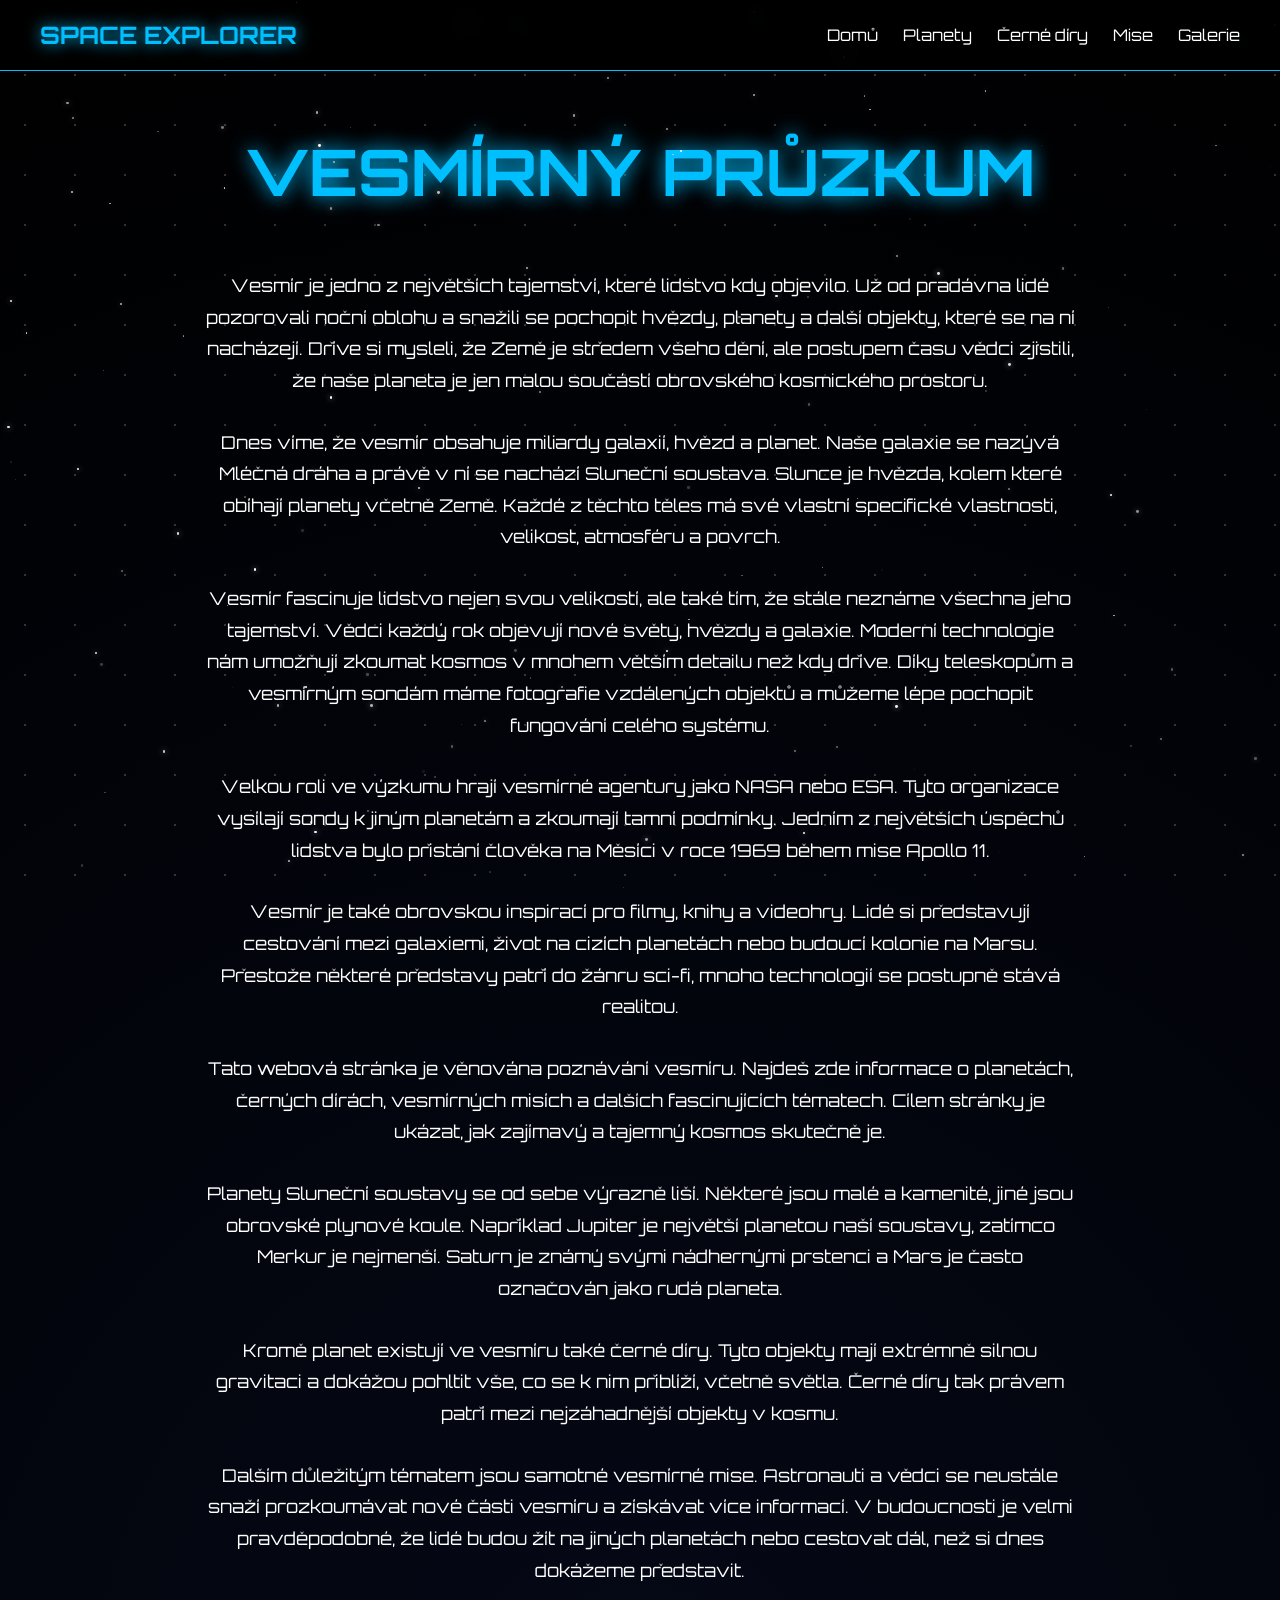
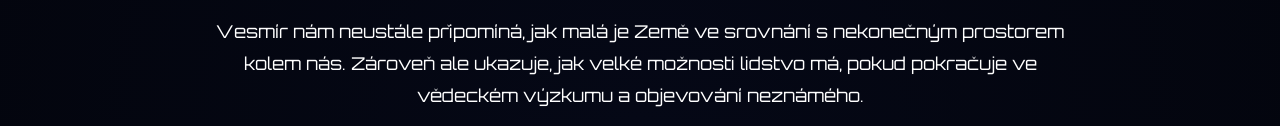
<file: index.html>
<!DOCTYPE html>
<html lang="cs">
<head>
<meta charset="UTF-8">
<meta name="viewport" content="width=device-width, initial-scale=1.0">
<title>Space Explorer</title>
<link rel="stylesheet" href="style.css?v=6">
</head>
<body>

<nav>
<div class="logo">SPACE EXPLORER</div>
<button class="menu-toggle" aria-label="Otevřít menu">
  <span></span>
  <span></span>
  <span></span>
</button>
<ul>
<li><a href="index.html">Domů</a></li>
<li><a href="planety.html">Planety</a></li>
<li><a href="cerne-diry.html">Černé díry</a></li>
<li><a href="mise.html">Mise</a></li>
<li><a href="galerie.html">Galerie</a></li>
</ul>
</nav>

<h1>VESMÍRNÝ PRŮZKUM</h1>

<p>
Vesmír je jedno z největších tajemství, které lidstvo kdy objevilo. Už od pradávna lidé pozorovali noční oblohu a snažili se pochopit hvězdy, planety a další objekty, které se na ní nacházejí. Dříve si mysleli, že Země je středem všeho dění, ale postupem času vědci zjistili, že naše planeta je jen malou součástí obrovského kosmického prostoru.
</p>

<p>
Dnes víme, že vesmír obsahuje miliardy galaxií, hvězd a planet. Naše galaxie se nazývá Mléčná dráha a právě v ní se nachází Sluneční soustava. Slunce je hvězda, kolem které obíhají planety včetně Země. Každé z těchto těles má své vlastní specifické vlastnosti, velikost, atmosféru a povrch.
</p>

<p>
Vesmír fascinuje lidstvo nejen svou velikostí, ale také tím, že stále neznáme všechna jeho tajemství. Vědci každý rok objevují nové světy, hvězdy a galaxie. Moderní technologie nám umožňují zkoumat kosmos v mnohem větším detailu než kdy dříve. Díky teleskopům a vesmírným sondám máme fotografie vzdálených objektů a můžeme lépe pochopit fungování celého systému.
</p>

<p>
Velkou roli ve výzkumu hrají vesmírné agentury jako NASA nebo ESA. Tyto organizace vysílají sondy k jiným planetám a zkoumají tamní podmínky. Jedním z největších úspěchů lidstva bylo přistání člověka na Měsíci v roce 1969 během mise Apollo 11.
</p>

<p>
Vesmír je také obrovskou inspirací pro filmy, knihy a videohry. Lidé si představují cestování mezi galaxiemi, život na cizích planetách nebo budoucí kolonie na Marsu. Přestože některé představy patří do žánru sci-fi, mnoho technologií se postupně stává realitou.
</p>

<p>
Tato webová stránka je věnována poznávání vesmíru. Najdeš zde informace o planetách, černých dírách, vesmírných misích a dalších fascinujících tématech. Cílem stránky je ukázat, jak zajímavý a tajemný kosmos skutečně je.
</p>

<p>
Planety Sluneční soustavy se od sebe výrazně liší. Některé jsou malé a kamenité, jiné jsou obrovské plynové koule. Například Jupiter je největší planetou naší soustavy, zatímco Merkur je nejmenší. Saturn je známý svými nádhernými prstenci a Mars je často označován jako rudá planeta.
</p>

<p>
Kromě planet existují ve vesmíru také černé díry. Tyto objekty mají extrémně silnou gravitaci a dokážou pohltit vše, co se k nim přiblíží, včetně světla. Černé díry tak právem patří mezi nejzáhadnější objekty v kosmu.
</p>

<p>
Dalším důležitým tématem jsou samotné vesmírné mise. Astronauti a vědci se neustále snaží prozkoumávat nové části vesmíru a získávat více informací. V budoucnosti je velmi pravděpodobné, že lidé budou žít na jiných planetách nebo cestovat dál, než si dnes dokážeme představit.
</p>

<p>
Vesmír nám neustále připomíná, jak malá je Země ve srovnání s nekonečným prostorem kolem nás. Zároveň ale ukazuje, jak velké možnosti lidstvo má, pokud pokračuje ve vědeckém výzkumu a objevování neznámého.
</p>

<script src="script.js?v=101" defer></script>

</body>
</html>
</file>
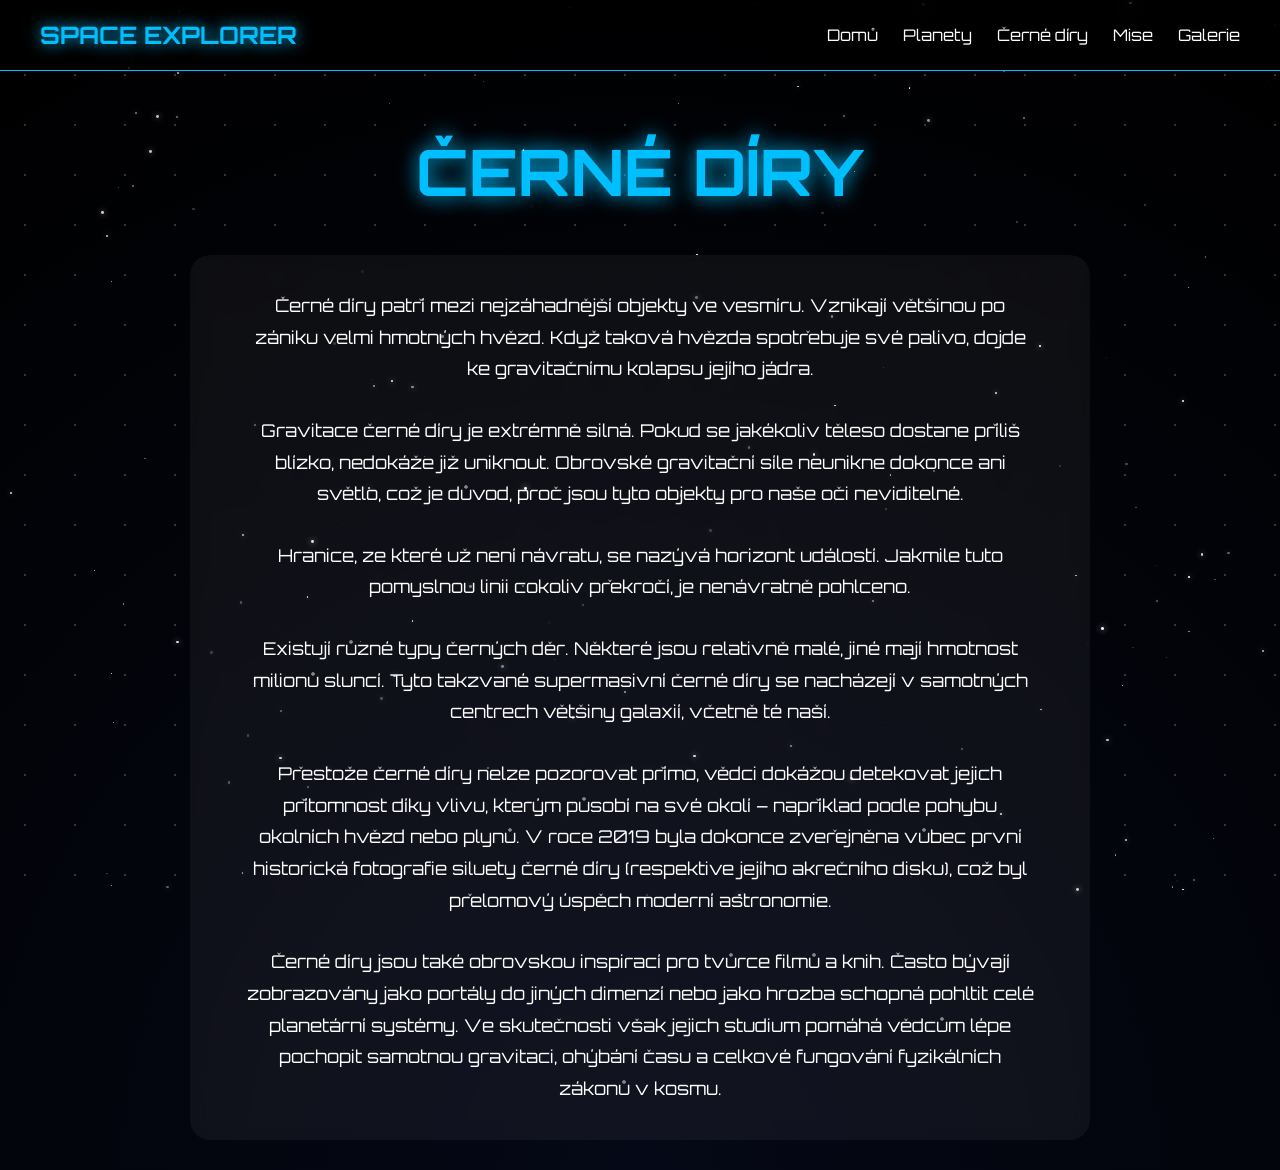
<file: cerne-diry.html>
<!DOCTYPE html>
<html lang="cs">
<head>
<meta charset="UTF-8">
<meta name="viewport" content="width=device-width, initial-scale=1.0">
<title>Černé díry</title>
<link rel="stylesheet" href="style.css?v=6">
</head>
<body>

<nav>
<div class="logo">SPACE EXPLORER</div>
<button class="menu-toggle" aria-label="Otevřít menu">
  <span></span>
  <span></span>
  <span></span>
</button>
<ul>
<li><a href="index.html">Domů</a></li>
<li><a href="planety.html">Planety</a></li>
<li><a href="cerne-diry.html">Černé díry</a></li>
<li><a href="mise.html">Mise</a></li>
<li><a href="galerie.html">Galerie</a></li>
</ul>
</nav>

<h1>ČERNÉ DÍRY</h1>

<div class="card">
<p>
Černé díry patří mezi nejzáhadnější objekty ve vesmíru. Vznikají většinou po zániku velmi hmotných hvězd. Když taková hvězda spotřebuje své palivo, dojde ke gravitačnímu kolapsu jejího jádra.
</p>

<p>
Gravitace černé díry je extrémně silná. Pokud se jakékoliv těleso dostane příliš blízko, nedokáže již uniknout. Obrovské gravitační síle neunikne dokonce ani světlo, což je důvod, proč jsou tyto objekty pro naše oči neviditelné.
</p>

<p>
Hranice, ze které už není návratu, se nazývá horizont událostí. Jakmile tuto pomyslnou linii cokoliv překročí, je nenávratně pohlceno.
</p>

<p>
Existují různé typy černých děr. Některé jsou relativně malé, jiné mají hmotnost milionů sluncí. Tyto takzvané supermasivní černé díry se nacházejí v samotných centrech většiny galaxií, včetně té naší.
</p>

<p>
Přestože černé díry nelze pozorovat přímo, vědci dokážou detekovat jejich přítomnost díky vlivu, kterým působí na své okolí – například podle pohybu okolních hvězd nebo plynů. V roce 2019 byla dokonce zveřejněna vůbec první historická fotografie siluety černé díry (respektive jejího akrečního disku), což byl přelomový úspěch moderní astronomie.
</p>

<p>
Černé díry jsou také obrovskou inspirací pro tvůrce filmů a knih. Často bývají zobrazovány jako portály do jiných dimenzí nebo jako hrozba schopná pohltit celé planetární systémy. Ve skutečnosti však jejich studium pomáhá vědcům lépe pochopit samotnou gravitaci, ohýbání času a celkové fungování fyzikálních zákonů v kosmu.
</p>

</div>

<script src="script.js?v=101" defer></script>

</body>
</html>
</file>
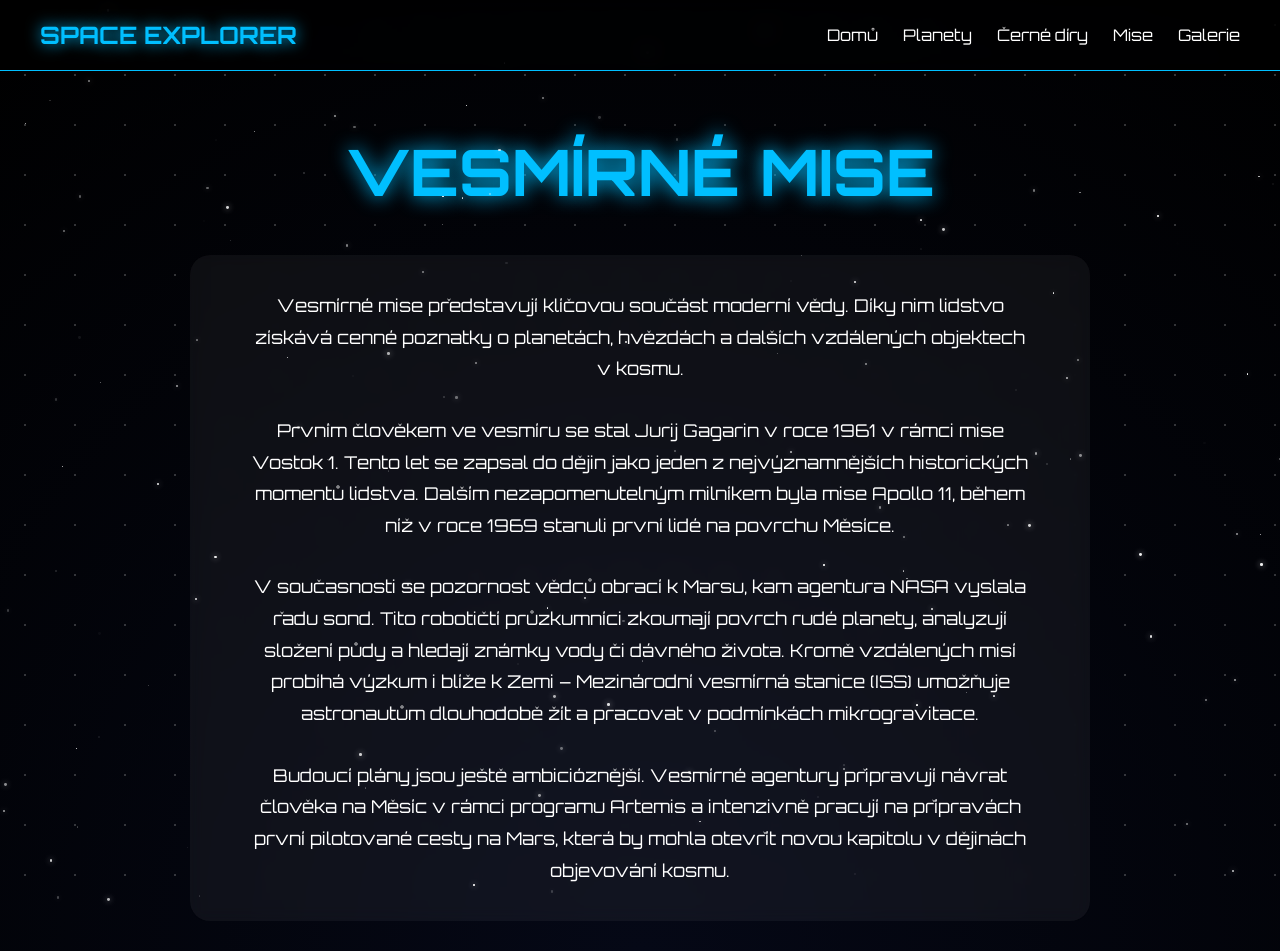
<file: mise.html>
<!DOCTYPE html>
<html lang="cs">
<head>
<meta charset="UTF-8">
<meta name="viewport" content="width=device-width, initial-scale=1.0">
<title>Vesmírné mise</title>
<link rel="stylesheet" href="style.css?v=6">
</head>
<body>

<nav>
<div class="logo">SPACE EXPLORER</div>
<button class="menu-toggle" aria-label="Otevřít menu">
  <span></span>
  <span></span>
  <span></span>
</button>
<ul>
<li><a href="index.html">Domů</a></li>
<li><a href="planety.html">Planety</a></li>
<li><a href="cerne-diry.html">Černé díry</a></li>
<li><a href="mise.html">Mise</a></li>
<li><a href="galerie.html">Galerie</a></li>
</ul>
</nav>

<h1>VESMÍRNÉ MISE</h1>

<div class="card">
<p>
Vesmírné mise představují klíčovou součást moderní vědy. Díky nim lidstvo získává cenné poznatky o planetách, hvězdách a dalších vzdálených objektech v kosmu.
</p>

<p>
Prvním člověkem ve vesmíru se stal Jurij Gagarin v roce 1961 v rámci mise Vostok 1. Tento let se zapsal do dějin jako jeden z nejvýznamnějších historických momentů lidstva. Dalším nezapomenutelným milníkem byla mise Apollo 11, během níž v roce 1969 stanuli první lidé na povrchu Měsíce.
</p>

<p>
V současnosti se pozornost vědců obrací k Marsu, kam agentura NASA vyslala řadu sond. Tito robotičtí průzkumníci zkoumají povrch rudé planety, analyzují složení půdy a hledají známky vody či dávného života. Kromě vzdálených misí probíhá výzkum i blíže k Zemi – Mezinárodní vesmírná stanice (ISS) umožňuje astronautům dlouhodobě žít a pracovat v podmínkách mikrogravitace.
</p>

<p>
Budoucí plány jsou ještě ambicióznější. Vesmírné agentury připravují návrat člověka na Měsíc v rámci programu Artemis a intenzivně pracují na přípravách první pilotované cesty na Mars, která by mohla otevřít novou kapitolu v dějinách objevování kosmu.
</p>

</div>

<script src="script.js?v=101" defer></script>

</body>
</html>
</file>
<file: style.css>
@import url('https://fonts.googleapis.com/css2?family=Orbitron:wght@400;700&display=swap');

html {
  box-sizing: border-box;
}

*, *::before, *::after {
  box-sizing: inherit;
}

body {
  margin: 0;
  overflow-x: hidden;
  background: radial-gradient(circle at bottom, #050816, #000);
  color: white;
  font-family: 'Orbitron', sans-serif;
}

/* STARS */
body::before {
  content: "";
  position: fixed;
  width: 100%;
  height: 100%;
  background-image:
    radial-gradient(white 1px, transparent 1px);
  background-size: 50px 50px;
  opacity: 0.2;
  z-index: -1;
}

/* NAVBAR */
nav {
  display: flex;
  justify-content: space-between;
  align-items: center;
  flex-wrap: wrap;
  gap: 12px;
  padding: 20px 40px;
  background: rgba(0,0,0,0.5);
  backdrop-filter: blur(10px);
  border-bottom: 1px solid #00bfff;
  position: sticky;
  top: 0;
  z-index: 999;
}

.logo {
  color: #00bfff;
  font-size: 24px;
  font-weight: bold;
  text-shadow: 0 0 15px #00bfff;
}

nav ul {
  display: flex;
  gap: 25px;
  flex-wrap: wrap;
  justify-content: center;
  list-style: none;
  padding: 0;
  margin: 0;
}

nav li {
  margin: 0;
}

/* If nav is toggled open, always show the menu (desktop and mobile) */
nav.open ul {
  display: flex !important;
  flex-direction: column;
  position: absolute;
  top: 100%;
  right: 20px;
  background: rgba(0,0,0,0.9);
  padding: 12px 16px;
  border-radius: 10px;
  gap: 10px;
  z-index: 1200;
  min-width: 180px;
}

nav.open ul li a {
  display: block;
  padding: 6px 8px;
}

nav a {
  color: white;
  text-decoration: none;
  transition: 0.3s;
}

nav a:hover {
  color: #00bfff;
  text-shadow: 0 0 10px #00bfff;
}

.menu-toggle {
  display: none;
  flex-direction: column;
  align-items: center;
  justify-content: center;
  background: rgba(0,0,0,0.65);
  border: 1px solid rgba(255,255,255,0.55);
  box-shadow: 0 0 20px rgba(0,0,0,0.25);
  cursor: pointer;
  padding: 10px;
  color: white;
  position: relative;
  margin-left: auto;
  transform: none;
  z-index: 1000;
  width: 50px;
  height: 50px;
  border-radius: 18px;
}

.menu-toggle:hover {
  background: rgba(255,255,255,0.18);
}

.menu-toggle span {
  display: block;
  width: 24px;
  height: 3px;
  border-radius: 999px;
  background: white;
  transition: transform 0.3s ease, opacity 0.3s ease;
  margin: 4px 0;
}

nav.open .menu-toggle span:nth-child(1) {
  transform: translateY(8px) rotate(45deg);
}

nav.open .menu-toggle span:nth-child(2) {
  opacity: 0;
}

nav.open .menu-toggle span:nth-child(3) {
  transform: translateY(-8px) rotate(-45deg);
}

/* HEADERS */
h1 {
  text-align: center;
  margin-top: 60px;
  font-size: clamp(2.5rem, 6vw, 4rem);
  color: #00bfff;
  text-shadow: 0 0 20px #00bfff;
}

/* TEXT */
p {
  max-width: 95%;
  width: min(95%, 900px);
  margin: auto;
  padding: 15px;
  line-height: 1.8;
  text-align: center;
  font-size: clamp(1rem, 1.8vw, 1.1rem);
}

/* PLANETS */
.space {
  position: relative;
  width: 100%;
  height: 80vh;
}

.planet {
  position: absolute;
  border-radius: 50%;
  cursor: pointer;
  transition: 0.4s;
  animation: float 6s infinite ease-in-out;
}

.planet:hover {
  transform: scale(1.1);
  box-shadow: 0 0 40px white;
}

@keyframes float {
  0% { transform: translateY(0px); }
  50% { transform: translateY(-15px); }
  100% { transform: translateY(0px); }
}

/* DIFFERENT PLANETS */
.mars {
  width: 120px;
  height: 120px;
  background: orange;
  top: 40%;
  left: 20%;
}

.earth {
  width: 140px;
  height: 140px;
  background: deepskyblue;
  top: 20%;
  left: 50%;
}

.jupiter {
  width: 180px;
  height: 180px;
  background: peru;
  top: 50%;
  left: 70%;
}

/* POPUP */
.popup {
  position: fixed;
  top: 50%;
  left: 50%;
  transform: translate(-50%, -50%);
  background: rgba(0,0,0,0.9);
  border: 2px solid #00bfff;
  padding: 30px;
  width: 400px;
  display: none;
  border-radius: 20px;
  box-shadow: 0 0 30px #00bfff;
  z-index: 99999;
}

.close {
  float: right;
  cursor: pointer;
  color: red;
  font-size: 20px;
}

/* CARDS */
.card {
  background: rgba(255,255,255,0.05);
  margin: 30px auto;
  padding: 20px;
  width: min(90%, 900px);
  border-radius: 20px;
  backdrop-filter: blur(8px);
  transition: 0.4s;
}

.card:hover {
  transform: translateY(-5px);
  box-shadow: 0 0 20px #00bfff;
}
/* SOLAR SYSTEM */

.solar-system {
    transform: scale(0.8);
  transform-origin: center;
  position: relative;
  width: 100%;
  height: 100vh;
  overflow: hidden;
}

.sun {
  position: absolute;
  width: 120px;
  height: 120px;
  background: radial-gradient(circle, #ffcc00, orange);
  border-radius: 50%;
  top: 50%;
  left: 50%;
  transform: translate(-50%, -50%);
  box-shadow: 0 0 80px orange;
}

/* ORBITS */

.orbit {
  position: absolute;
  border: 1px solid rgba(255,255,255,0.1);
  border-radius: 50%;
  top: 50%;
  left: 50%;
  transform: translate(-50%, -50%);
  pointer-events: none;
}

/* PLANETS */

.planet {
  position: absolute;
  border-radius: 50%;
  object-fit: cover;
  cursor: pointer;
  transition: 0.3s;
  z-index: 10;
  pointer-events: auto;
}

.planet:hover {
  transform: scale(1.15);
  box-shadow: 0 0 20px white;
}

/* MERCURY */

.mercury-orbit {
  width: 220px;
  height: 220px;
  animation: rotate 8s linear infinite;
}

.mercury {
  width: 20px;
  height: 20px;
  top: -10px;
  left: 100px;
}

/* VENUS */

.venus-orbit {
  width: 320px;
  height: 320px;
  animation: rotate 14s linear infinite;
}

.venus {
  width: 30px;
  height: 30px;
  top: -15px;
  left: 145px;
}

/* EARTH */

.earth-orbit {
  width: 450px;
  height: 450px;
  animation: rotate 20s linear infinite;
}

.earth {
  width: 35px;
  height: 35px;
  top: -18px;
  left: 205px;
}

/* MARS */

.mars-orbit {
  width: 600px;
  height: 600px;
  animation: rotate 30s linear infinite;
}

.mars {
  width: 28px;
  height: 28px;
  top: -14px;
  left: 286px;
}

/* JUPITER */

.jupiter-orbit {
  width: 800px;
  height: 800px;
  animation: rotate 45s linear infinite;
}

.jupiter {
  width: 70px;
  height: 70px;
  top: -35px;
  left: 365px;
}

/* SATURN */

.saturn-orbit {
  width: 1000px;
  height: 1000px;
  animation: rotate 60s linear infinite;
}

.saturn {
  width: 65px;
  height: 65px;
  top: -32px;
  left: 468px;
}

/* URANUS */

.uranus-orbit {
  width: 1200px;
  height: 1200px;
  animation: rotate 75s linear infinite;
}

.uranus {
  width: 50px;
  height: 50px;
  top: -25px;
  left: 575px;
}

/* NEPTUNE */

.neptune-orbit {
  width: 1400px;
  height: 1400px;
  animation: rotate 90s linear infinite;
}

.neptune {
  width: 48px;
  height: 48px;
  top: -24px;
  left: 676px;
}

/* ROTATION */

@keyframes rotate {
  from {
    transform: translate(-50%, -50%) rotate(0deg);
  }

  to {
    transform: translate(-50%, -50%) rotate(360deg);
  }
}
.star {
  position: fixed;
  width: 2px;
  height: 2px;
  background: white;
  border-radius: 50%;
  opacity: 0.8;
  box-shadow: 0 0 6px white;
  pointer-events: none;
  z-index: 0;
}
@keyframes twinkle {
  from {
    opacity: 0.2;
    transform: scale(1);
  }
  to {
    opacity: 1;
    transform: scale(1.6);
  }
}
.gallery {
  display: grid;
  grid-template-columns: repeat(auto-fit, minmax(220px, 1fr));
  gap: 20px;
  padding: 40px;
  max-width: 1200px;
  margin: auto;
}

.gallery img {
  width: 100%;
  height: 200px;
  object-fit: cover;
  border-radius: 15px;
  cursor: pointer;
  transition: 0.4s;
  box-shadow: 0 0 10px rgba(0,0,0,0.5);
}

.gallery img:hover {
  transform: scale(1.05);
  box-shadow: 0 0 25px #00bfff;
}
.slideshow {
  position: relative;
  width: min(95%, 900px);
  aspect-ratio: 16 / 9;
  margin: 50px auto;
  overflow: hidden;
  border-radius: 20px;
  box-shadow: 0 0 30px #00bfff;
}

.slide {
  position: absolute;
  width: 100%;
  height: 100%;
  opacity: 0;
  transition: 1s ease;
}

.slide.active {
  opacity: 1;
}

.slide img {
  width: 100%;
  height: 100%;
  object-fit: contain; /* zamiast cover */
  background: black;
}

.slide p {
  position: absolute;
  bottom: 20px;
  left: 20px;
  background: rgba(0,0,0,0.6);
  padding: 10px 15px;
  border-radius: 10px;
}

.controls {
  text-align: center;
  margin-top: 20px;
}

.controls button {
  padding: 10px 20px;
  font-size: 20px;
  margin: 0 10px;
  cursor: pointer;
  background: #00bfff;
  border: none;
  border-radius: 10px;
  transition: 0.3s;
}

.controls button:hover {
  background: white;
  color: black;
}

/* RESPONSIVE LAYOUT */
@media (max-width: 1200px) {
  nav {
    padding: 16px 20px;
    position: relative;
  }

  .logo {
    font-size: 20px;
  }

  nav ul {
    display: none;
    gap: 15px;
  }

  .menu-toggle {
    display: inline-flex;
  }

  /* WYMUSZENIE POKAZANIA MENU */
  nav.open ul, nav.open > ul {
    display: flex !important;
    flex-direction: column;
    position: static;
    width: 100%;
    background: rgba(0,0,0,0.85); /* Przyciemnione tło, by napisy byly čitelné */
    padding: 15px 0 20px;
    border-radius: 0 0 20px 20px;
  }

  nav.open ul li a {
    padding: 10px 0;
  }

  h1 {
    font-size: 48px;
  }

  p {
    max-width: 95%;
    padding: 15px 20px;
  }

  .card,
  .slideshow {
    width: min(95%, 760px);
  }

  .gallery {
    padding: 24px;
  }
}

@media (min-width: 1201px) {
  .menu-toggle {
    display: none !important;
  }
}

@media (max-width: 700px) {
  nav {
    flex-direction: row;
    align-items: center;
    gap: 10px;
    padding: 16px 20px;
  }

  .menu-toggle {
    display: inline-flex !important;
    position: static;
    margin-left: auto;
    transform: none;
    order: 2;
    border-radius: 18px;
    background: rgba(0,0,0,0.65) !important;
    border: 1px solid rgba(255,255,255,0.65) !important;
    box-shadow: 0 0 18px rgba(0,0,0,0.35) !important;
    width: 50px;
    height: 50px;
    padding: 10px;
  }

  nav ul {
    display: none !important; /* Domyślně ukryte na telefonie */
    flex-direction: column;
    align-items: stretch;
    gap: 12px;
    width: 100%;
    padding-top: 10px;
  }

  /* WYMUSZENIE POKAZANIA NA MAŁÝM TELEFONIE */
  nav.open ul, nav.open > ul {
    display: flex !important;
    position: relative;
    top: 0;
    right: 0;
    background: rgba(0,0,0,0.95);
    border-radius: 0 0 20px 20px;
    padding: 15px 0 20px;
    width: 100%;
  }

  nav ul li {
    width: 100%;
  }

  nav ul li a {
    display: block;
    width: 100%;
    padding: 10px 0;
  }

  h1 {
    font-size: 38px;
    margin-top: 40px;
  }

  .logo {
    text-align: center;
    width: 100%;
  }

  .space,
  .solar-system {
    min-height: 55vh;
    width: 100%;
  }

  .solar-system {
    transform: scale(0.6);
    transform-origin: top center;
    height: min(70vh, 500px);
  }

  .slideshow {
    width: min(95%, 720px);
  }

  .slide {
    position: relative;
    min-height: 240px;
  }

  .slide img {
    height: auto;
  }

  .controls button {
    width: 100px;
    margin: 8px 5px;
  }
}

@media (max-width: 520px) {
  nav {
    padding: 14px 14px;
  }

  nav ul {
    gap: 10px;
  }

  nav a {
    font-size: 0.95rem;
  }

  p {
    font-size: 16px;
    line-height: 1.7;
  }

  .gallery {
    padding: 24px 16px;
  }

  .gallery img {
    height: auto;
    min-height: 150px;
  }

  .logo {
    font-size: 18px;
  }

  .solar-system {
    height: min(65vh, 420px);
    transform: scale(0.55);
  }

  .slideshow {
    width: min(95%, 650px);
  }

  .controls button {
    font-size: 18px;
    padding: 10px 16px;
  }
}
</file>
